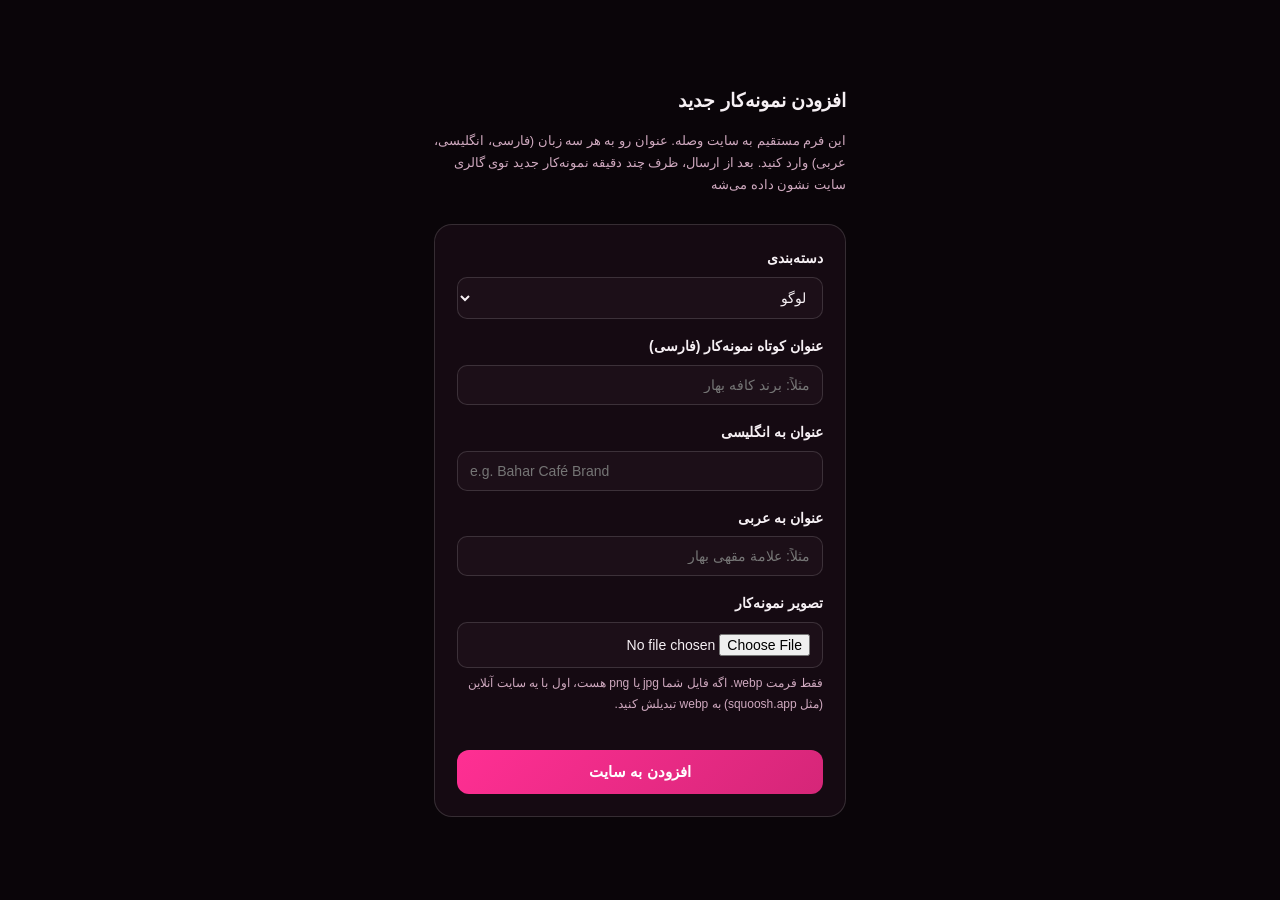
<file: admin/index.html>
<!DOCTYPE html>
<html lang="fa" dir="rtl">
<head>
<meta charset="UTF-8">
<meta name="viewport" content="width=device-width, initial-scale=1.0">
<meta name="robots" content="noindex, nofollow">
<title>افزودن نمونه‌کار جدید | پنل مدیریت nedavisuals</title>
<style>
  :root {
    --void: #0a0509;
    --panel: #150a12;
    --border: rgba(255,255,255,0.14);
    --pearl: #f6f0f4;
    --mist: #cfa9bf;
    --pink: #d52678;
    --pink-bright: #ff2f93;
  }
  * { box-sizing: border-box; }
  body {
    font-family: Tahoma, "Vazirmatn", sans-serif;
    background: var(--void);
    color: var(--pearl);
    max-width: 460px;
    margin: 48px auto;
    padding: 24px;
    line-height: 1.7;
  }
  h1 { font-size: 19px; margin-bottom: 6px; }
  p.sub { color: var(--mist); font-size: 13px; margin-bottom: 28px; }
  form {
    background: var(--panel);
    border: 1px solid var(--border);
    border-radius: 18px;
    padding: 22px;
  }
  label { display: block; margin: 16px 0 6px; font-size: 14px; font-weight: 600; }
  label:first-of-type { margin-top: 0; }
  select, input[type="text"], input[type="file"] {
    width: 100%;
    padding: 11px 12px;
    border-radius: 10px;
    border: 1px solid var(--border);
    background: #1c0f18;
    color: var(--pearl);
    font-family: inherit;
    font-size: 14px;
  }
  select:focus, input:focus {
    outline: none;
    border-color: var(--pink-bright);
  }
  .hint { color: var(--mist); font-size: 12px; margin-top: 5px; }
  button {
    margin-top: 24px;
    width: 100%;
    padding: 13px;
    border: none;
    border-radius: 12px;
    background: linear-gradient(135deg, var(--pink-bright), var(--pink));
    color: #fff;
    font-weight: 700;
    font-size: 15px;
    cursor: pointer;
  }
  button:disabled { opacity: 0.6; cursor: not-allowed; }
  #status {
    margin-top: 18px;
    font-size: 14px;
    padding: 12px 14px;
    border-radius: 10px;
    display: none;
  }
  #status.show { display: block; }
  #status.ok { background: rgba(60, 200, 130, 0.12); color: #7fe3ae; }
  #status.err { background: rgba(255, 80, 80, 0.12); color: #ff9d9d; }
  #status.loading { background: rgba(255,255,255,0.06); color: var(--mist); }
</style>
</head>
<body>
  <h1>افزودن نمونه‌کار جدید</h1>
  <p class="sub">این فرم مستقیم به سایت وصله. عنوان رو به هر سه زبان (فارسی، انگلیسی، عربی) وارد کنید. بعد از ارسال، ظرف چند دقیقه نمونه‌کار جدید توی گالری سایت نشون داده می‌شه</p>

  <form id="uploadForm">
    <label for="category">دسته‌بندی</label>
    <select id="category" name="category" required>
      <option value="logo">لوگو</option>
      <option value="poster">پوستر</option>
      <option value="card">کارت ویزیت</option>
      <option value="animation">انیمیشن و تدوین</option>
    </select>

    <label for="titleFa">عنوان کوتاه نمونه‌کار (فارسی)</label>
    <input type="text" id="titleFa" name="titleFa" placeholder="مثلاً: برند کافه بهار" required>

    <label for="titleEn">عنوان به انگلیسی</label>
    <input type="text" id="titleEn" name="titleEn" placeholder="e.g. Bahar Café Brand" dir="ltr" required>

    <label for="titleAr">عنوان به عربی</label>
    <input type="text" id="titleAr" name="titleAr" placeholder="مثلاً: علامة مقهى بهار" required>
    <!-- <p class="hint">هر سه عنوان رو خودتون وارد کنید.</p> -->

    <label for="image">تصویر نمونه‌کار</label>
    <input type="file" id="image" name="image" accept=".webp,image/webp" required>
    <p class="hint">فقط فرمت webp. اگه فایل شما jpg یا png هست، اول با یه سایت آنلاین (مثل squoosh.app) به webp تبدیلش کنید.</p>

    <button type="submit" id="submitBtn">افزودن به سایت</button>
  </form>

  <p id="status"></p>

<script>
  const form = document.getElementById('uploadForm');
  const status = document.getElementById('status');
  const submitBtn = document.getElementById('submitBtn');

  form.addEventListener('submit', async (e) => {
    e.preventDefault();
    submitBtn.disabled = true;
    status.className = 'show loading';
    status.textContent = 'در حال ارسال... این ممکنه چند ثانیه طول بکشه.';

    try {
      const res = await fetch('/api/add-portfolio-item', {
        method: 'POST',
        body: new FormData(form),
      });
      const data = await res.json();
      if (!res.ok || data.error) throw new Error(data.error || 'خطای ناشناخته رخ داد.');

      status.className = 'show ok';
      status.textContent = '✅ ' + data.message;
      form.reset();
    } catch (err) {
      status.className = 'show err';
      status.textContent = '❌ ' + err.message;
    } finally {
      submitBtn.disabled = false;
    }
  });
</script>
</body>
</html>
</file>
